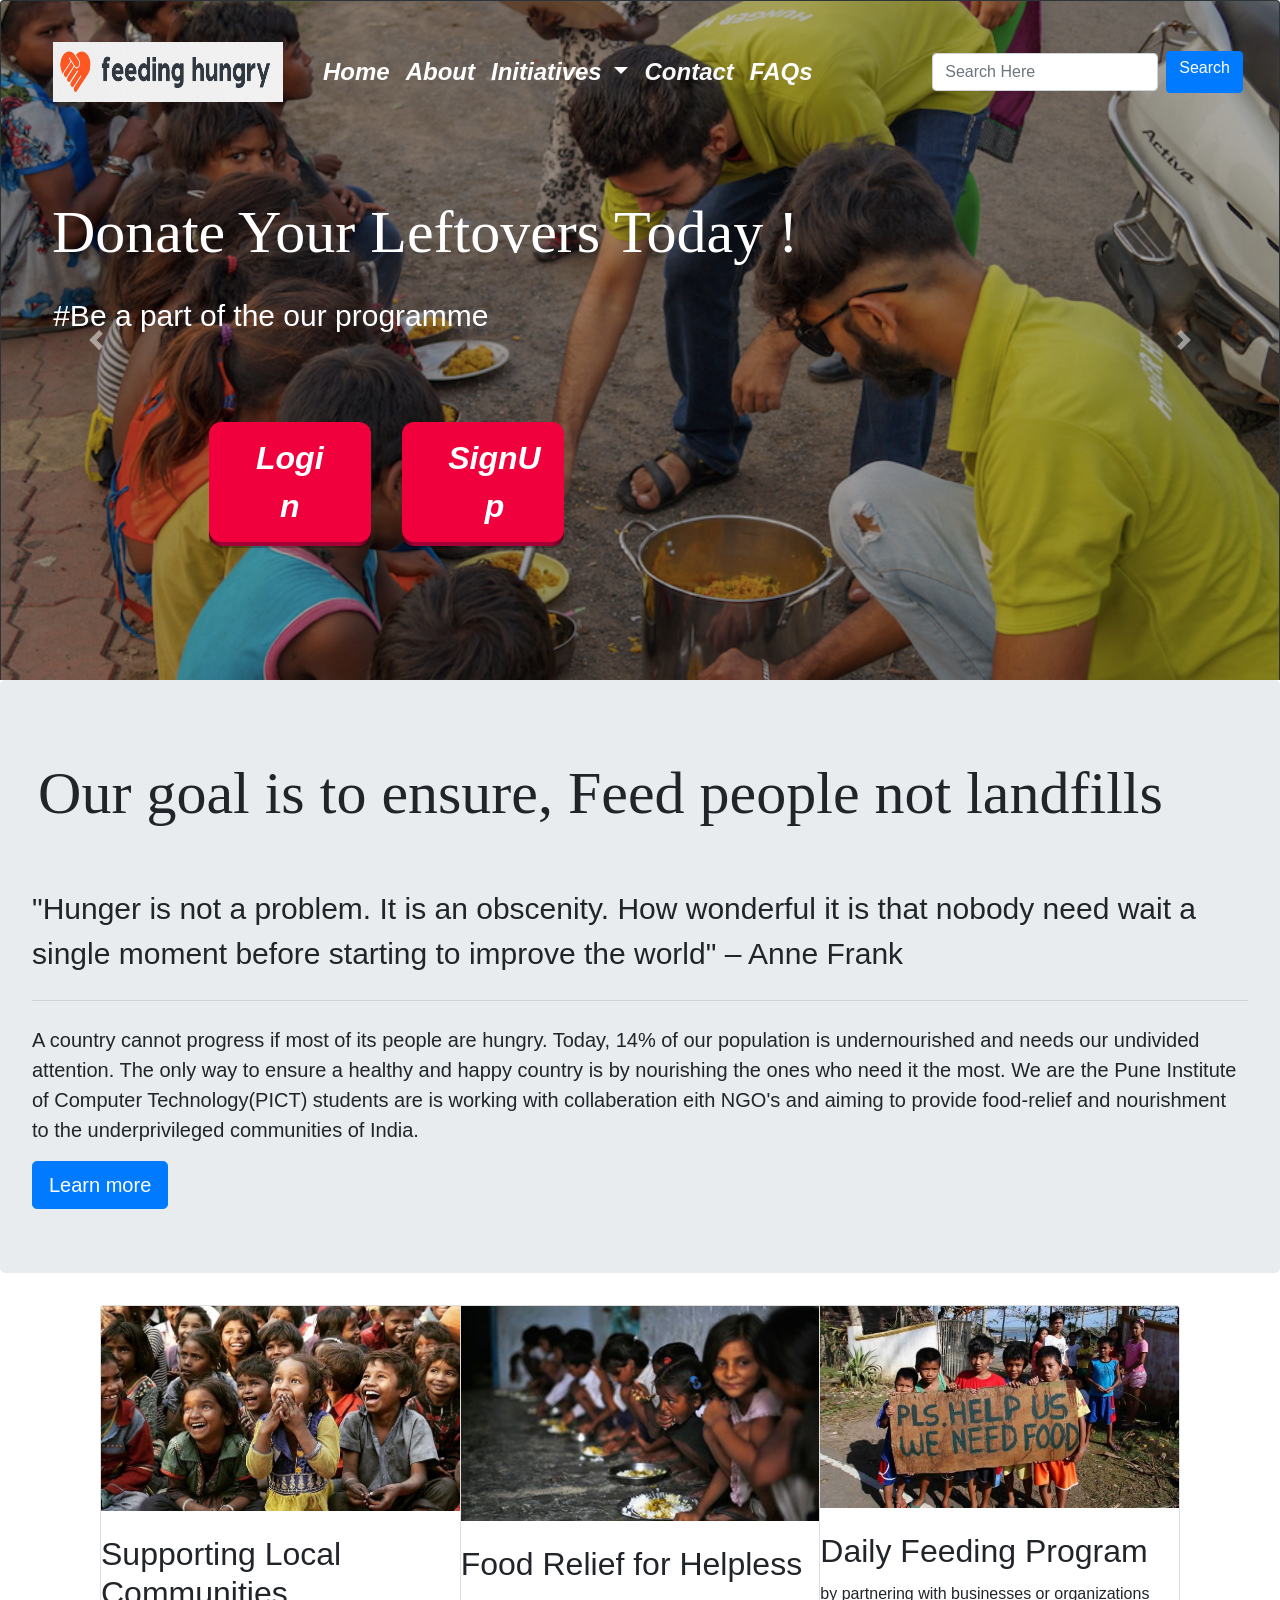
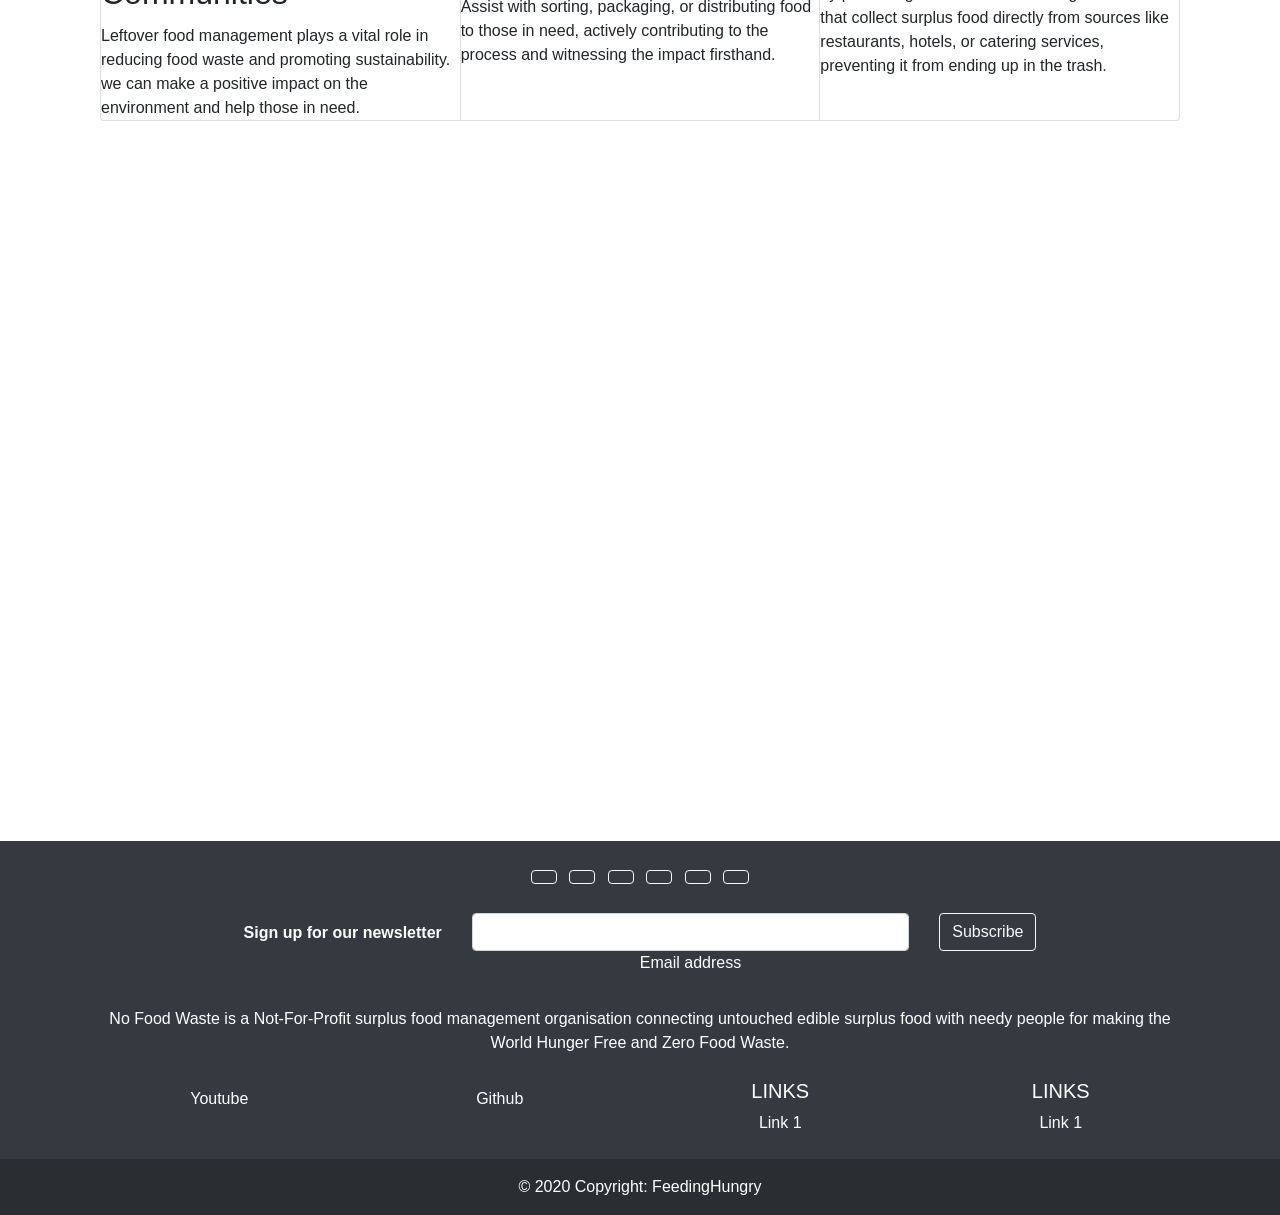
<file: index.htm>
<!doctype html>
<html lang="en">

<head>
    <!-- Required meta tags -->
    <meta charset="utf-8">
    <meta name="viewport" content="width=device-width, initial-scale=1, shrink-to-fit=no">
    <!-- Bootstrap CSS -->
    <link rel="stylesheet" href="https://cdn.jsdelivr.net/npm/bootstrap@4.1.3/dist/css/bootstrap.min.css" integrity="sha384-MCw98/SFnGE8fJT3GXwEOngsV7Zt27NXFoaoApmYm81iuXoPkFOJwJ8ERdknLPMO" crossorigin="anonymous">
    <link rel="stylesheet" href="styles6.css">
    <link rel="script" href="script.js">

    <title>FeedingHungry</title>
</head>

<body>
    <!-- old navbar -->
    <!-- Navbar -->
    <!-- adding images -->
    <div id="carouselExampleFade" class="carousel slide carousel-fade" data-ride="carousel">
        <div class="carousel-inner">
            <div class="carousel-item active ">
                <!-- <img class="d-block w-100 h-100 " src="images3/img10.jpg" alt="First slide ">
                <button type="button" class="btn btn-success">Login</button>
 -->
                <div class="card bg-dark text-white " style="max-width: 2000px;">
                    <img src="images3/img10.jpg " class="card-img e-100" alt="Stony Beach">
                    <div class="card-img-overlay" style="background-color: rgba(0, 0, 0, 0.3)">
                        <!-- new navbarr -->

                        <div class="navbar2">
                            <nav class="navbar navbar-expand-lg navbar-light   bg-transparent font-weight-bold text-white ">
                                <!-- Just an image -->
                                <!-- Just an image -->
                                <nav class="navbar navbar-light bg-transparent">
                                    <div class="container3">
                                        <a class="navbar-brand" href="#">
                                            <img src="images3/logo2.png" height="60" width="230" alt="MDB Logo" loading="lazy">
                                        </a>
                                    </div>
                                </nav>
                                <!-- <a class="navbar-brand" href="#">FeedingHungry</a> -->
                                <button class="navbar-toggler" type="button" data-toggle="collapse" data-target="#navbarSupportedContent" aria-controls="navbarSupportedContent" aria-expanded="false" aria-label="Toggle navigation">
                                        <span class="navbar-toggler-icon"></span>
                                    </button>
                                <div class="collapse navbar-collapse" id="navbarSupportedContent">
                                    <ul class="navbar-nav mr-auto">
                                        <li class="nav-item active">
                                            <a class="nav-link  text-white" href="#">
                                                    Home
                                                    <!-- <span class="sr-only">(current)</span> -->
                                                </a>
                                        </li>

                                        <li class="nav-item active">
                                            <a class="nav-link  text-white" href="about.htm" target="_self">About</a>
                                        </li>


                                        <li class="nav-item dropdown active">
                                            <a class="nav-link dropdown-toggle  text-white" href="#" id="navbarDropdown" role="button" data-toggle="dropdown" aria-haspopup="true" aria-expanded="false">
                                                    Initiatives
                                                </a>
                                            <div class="dropdown-menu" aria-labelledby="navbarDropdown">
                                                <a class="dropdown-item" href="aboutfutureplans.html" target="_self">Action Plan</a>
                                                <div class="dropdown-divider"></div>


                                                <a class="dropdown-item" href="benefitiary.html" target="_self">Beneficiary</a>
                                            </div>
                                        </li>
                                        <li class="nav-item active">
                                            <a class="nav-link text-light" href="#">Contact</a>
                                        </li>
                                        <li class="nav-item active">
                                            <a class="nav-link  text-white" href="faq.htm" target="_self">FAQs</a>
                                        </li>
                                    </ul>
                                    <div class="">
                                        <form class="form-inline my-2 my-lg-0">
                                            <input class="form-control mr-sm-2 " type="search" placeholder="Search Here" aria-label="Search ">
                                            <button type="button" class="btn btn-primary font-weight-bold font-weight-bold text-white">
                                                    <h6>Search</h6>
                                                </button>
                                            <!-- <button class="btn btn-outline-light my-2 my-sm-0 w-200 bg-warning" type="submit">Search</button> -->
                                        </form>
                                    </div>
                                </div>
                            </nav>
                        </div>
                        <br>
                        <br>
                        <p class="card-text">
                            <p class="card-text">
                                <div class="h1font">
                                    Donate Your Leftovers Today !
                                </div>
                            </p>
                        </p>
                        <p class="card-text">
                            <p class="card-text">
                                <div class="h2font">
                                    #Be a part of the our programme
                                </div>
                            </p>
                        </p>
                        <br>
                        <br>
                        <br>
                        <!-- adding buttons login and signup -->
                        <div class="buttons">
                            <!-- HTML !-->
                            <!-- HTML !-->
                            <button class="button-82-pushable" role="button ">
                                    <span class="button-82-shadow"></span>
                                    <span class="button-82-edge"></span>
                                    <span class="button-82-front text">
                                        <div class="login">
                                           <a href="login.html" target="_self"style="color: white;">Login</a> 
                                        </div>
                                    </span>
                                </button>
                            <button class="button-82-pushable" role="button">
                                    <span class="button-82-shadow"></span>
                                    <span class="button-82-edge"></span>
                                    <span class="button-82-front text">
                                        <div class="login2">
                                            <a href="signup.html" target="_self" style="color: white;">SignUp</a>
                                        </div>
                                    </span>
                                </button>
                        </div>
                    </div>
                </div>
            </div>
            <div class="carousel-item">
                <img class="d-block w-100" src="images3/img1.jpg" alt="Second slide">

            </div>
            <div class="carousel-item">
                <img class="d-block w-100" src="images3/img9.jpg" alt="Third slide">
            </div>
            <div class="carousel-item">
                <img class="d-block w-100" src="images3/img12.jpg" alt="Third slide">
            </div>
        </div>
        <a class="carousel-control-prev" href="#carouselExampleFade" role="button" data-slide="prev">
            <span class="carousel-control-prev-icon" aria-hidden="true"></span>
            <span class="sr-only">Previous</span>
        </a>
        <a class="carousel-control-next" href="#carouselExampleFade" role="button" data-slide="next">
            <span class="carousel-control-next-icon" aria-hidden="true"></span>
            <span class="sr-only">Next</span>
        </a>
    </div>
    <!-- cards at last -->
    <!-- text at middle -->
    <div class="jumbotron">
        <strong>
            <div class="fistline">
             Our goal is to ensure, Feed people not landfills
            </div>
               
            </strong>
        <br>
        <br>

        <div class="secondline">
            "Hunger is not a problem. It is an obscenity. How wonderful it is that nobody need wait a single moment before starting to improve the world" – Anne Frank
        </div>

        <hr class="my-4">
        <p class="paragraph">
            A country cannot progress if most of its people are hungry. Today, 14% of our population is undernourished and needs our undivided attention. The only way to ensure a healthy and happy country is by nourishing the ones who need it the most. We are the
            Pune Institute of Computer Technology(PICT) students are is working with collaberation eith NGO's and aiming to provide food-relief and nourishment to the underprivileged communities of India.
        </p>
        <a class="btn btn-primary btn-lg" href="#" role="button">Learn more</a>
    </div>



    <!-- new cards -->

    <div class="newcards">
        <div class="card-group ">
            <div class="card">
                <div class="card1">
                    <img class="card-img-top" src="images3/img5.jpg" alt="Card image cap">
                </div>
                <br>
                <div class="cardbody1">
                    <h2 class="card-title">Supporting Local Communities</h2>
                    <p class="card-text">Leftover food management plays a vital role in reducing food waste and promoting sustainability. we can make a positive impact on the environment and help those in need.</p>

                </div>
            </div>

            <div class="card">
                <div class="card1">
                    <img class="card-img-top" src="images3/img2.jpg" alt="Card image cap">
                </div>
                <br>
                <div class="cardbody2 ">
                    <h2 class="card-title">Food Relief for Helpless</h2>
                    <p class="card-text"> Assist with sorting, packaging, or distributing food to those in need, actively contributing to the process and witnessing the impact firsthand.</p>

                </div>
            </div>

            <div class="card">
                <div class="card1">
                    <img class="card-img-top" src="images3/img4.jpg" alt="Card image cap">
                </div>
                <br>
                <div class="cardbody3 ">
                    <h2 class="card-title">Daily Feeding Program</h2>
                    <p class="card-text"> by partnering with businesses or organizations that collect surplus food directly from sources like restaurants, hotels, or catering services, preventing it from ending up in the trash.</p>

                </div>
            </div>
        </div>





    </div>














    <!-- cards at last -->
    <!-- <div class="card-group">
        <div class="card">
            <div class="card1">
                <img class="card-img-top" src="images3/img5.jpg" alt="Card image cap">
            </div>

            <div class="card-body">
                <h3 class="card-title">Supporting Local Communities</h3>
                <p class="card-text">This is a wider card with supporting text below as a natural lead-in to additional content. This content is a little bit longer.</p>

            </div>
        </div>


        <div class="card">
            <div class="card2">
                <img class="card-img-top" src="images3/img1.jpg" alt="Card image cap">
            </div>

            <div class="card-body2">
                <h3 class="card-title">Food Relief for Helpless</h3>
                <p class="card-text">This is a wider card with supporting text below as a natural lead-in to additional content. This card has even longer content than the first to show that equal height action.</p>

            </div>
        </div>
    </div> -->
    <br>
    <br>
    <br>
    <br>
    <br>
    <br>
    <br>
    <br>
    <br>
    <br>
    <br>
    <br>
    <br>
    <br>
    <br>
    <br>
    <br>
    <br>
    <!-- //media elements -->

    <br>
    <br>
    <br>
    <br>
    <br>
    <br>
    <br>
    <br>
    <br>
    <br>
    <br>
    <br>
    <br>
    <br>
    <br>
    <br>
    <br>
    <br>
    <br>
    <br>
    <br>
    <!-- Optional JavaScript -->
    <!-- jQuery first, then Popper.js, then Bootstrap JS -->
    <script src="https://code.jquery.com/jquery-3.3.1.slim.min.js" integrity="sha384-q8i/X+965DzO0rT7abK41JStQIAqVgRVzpbzo5smXKp4YfRvH+8abtTE1Pi6jizo" crossorigin="anonymous"></script>
    <script src="https://cdn.jsdelivr.net/npm/popper.js@1.14.3/dist/umd/popper.min.js" integrity="sha384-ZMP7rVo3mIykV+2+9J3UJ46jBk0WLaUAdn689aCwoqbBJiSnjAK/l8WvCWPIPm49" crossorigin="anonymous"></script>
    <script src="https://cdn.jsdelivr.net/npm/bootstrap@4.1.3/dist/js/bootstrap.min.js" integrity="sha384-ChfqqxuZUCnJSK3+MXmPNIyE6ZbWh2IMqE241rYiqJxyMiZ6OW/JmZQ5stwEULTy" crossorigin="anonymous"></script>
</body>
<!-- Footer -->
<footer class="bg-dark text-center text-white">
    <!-- Grid container -->
    <div class="container p-4">
        <!-- Section: Social media -->
        <section class="mb-4">
            <!-- Facebook -->
            <a class="btn btn-outline-light btn-floating m-1" href="#!" role="button">
                <i class="fab fa-facebook-f">
                    </i
        >
                </a>
                <!-- Twitter -->
                <a class="btn btn-outline-light btn-floating m-1" href="#!" role="button">
                    <i class="fab fa-twitter">
                    </i
        >
                </a>
                <!-- Google -->
                <a class="btn btn-outline-light btn-floating m-1" href="#!" role="button">
                    <i class="fab fa-google">
                    </i
        >
                </a>
                <!-- Instagram -->
                <a class="btn btn-outline-light btn-floating m-1" href="#!" role="button">
                    <i class="fab fa-instagram">
                    </i
        >
                </a>
                <!-- Linkedin -->
                <a class="btn btn-outline-light btn-floating m-1" href="#!" role="button">
                    <i class="fab fa-linkedin-in">
                    </i
        >
                </a>
                <!-- Github -->
                <a class="btn btn-outline-light btn-floating m-1" href="#!" role="button">
                    <i class="fab fa-github">
                    </i
        >
                </a>
            </section>
            <!-- Section: Social media -->
            <!-- Section: Form -->
            <section class="">
                <form action="">
                    <!--Grid row-->
                    <div class="row d-flex justify-content-center">
                        <!--Grid column-->
                        <div class="col-auto">
                            <p class="pt-2">
                                <strong>Sign up for our newsletter</strong>
                            </p>
                        </div>
                        <!--Grid column-->
                        <!--Grid column-->
                        <div class="col-md-5 col-12">
                            <!-- Email input -->
                            <div class="form-outline form-white mb-4">
                                <input type="email" id="form5Example21" class="form-control">
                                <label class="form-label" for="form5Example21">Email address</label>
                            </div>
                        </div>
                        <!--Grid column-->
                        <!--Grid column-->
                        <div class="col-auto">
                            <!-- Submit button -->
                            <button type="submit" class="btn btn-outline-light mb-4">
                                Subscribe
                            </button>
                        </div>
                        <!--Grid column-->
                    </div>
                    <!--Grid row-->
                </form>
            </section>
            <!-- Section: Form -->
            <!-- Section: Text -->
            <section class="mb-4">
                <p>
                    No Food Waste is a Not-For-Profit surplus food management organisation connecting untouched edible surplus food with needy people for making the World Hunger Free and Zero Food Waste.
                </p>
            </section>
            <!-- Section: Text -->
            <!-- Section: Links -->
            <section class="">
                <!--Grid row-->
                <div class="row">
                    <!--Grid column-->
                    <div class="col-lg-3 col-md-6 mb-4 mb-md-0">
                        <h5 class="text-uppercase"></h5>
                        <ul class="list-unstyled mb-0">
                            <li>
                                <a href="https://youtube.com/@SandeepMilake" class="text-white">Youtube</a>
                            </li>
                            <!-- <li>
                            <a href="#!" class="text-white">Link 2</a>
                        </li>
                        <li>
                            <a href="#!" class="text-white">Link 3</a>
                        </li>
                        <li>
                            <a href="#!" class="text-white">Link 4</a>
                        </li> -->
                        </ul>
                    </div>
                    <!--Grid column-->
                    <!--Grid column-->
                    <div class="col-lg-3 col-md-6 mb-4 mb-md-0">
                        <h5 class="text-uppercase"></h5>
                        <ul class="list-unstyled mb-0">
                            <li>
                                <a href="https://github.com/MilakeSandeep/Food_donation_Web" class="text-white">Github</a>
                            </li>
                            <!-- <li>
                            <a href="#!" class="text-white">Link 2</a>
                        </li>
                        <li>
                            <a href="#!" class="text-white">Link 3</a>
                        </li>
                        <li>
                            <a href="#!" class="text-white">Link 4</a>
                        </li> -->
                        </ul>
                    </div>
                    <!--Grid column-->
                    <!--Grid column-->
                    <div class="col-lg-3 col-md-6 mb-4 mb-md-0">
                        <h5 class="text-uppercase">Links</h5>
                        <ul class="list-unstyled mb-0">
                            <li>
                                <a href="#!" class="text-white">Link 1</a>
                            </li>
                            <!-- <li>
                            <a href="#!" class="text-white">Link 2</a>
                        </li>
                        <li>
                            <a href="#!" class="text-white">Link 3</a>
                        </li>
                        <li>
                            <a href="#!" class="text-white">Link 4</a>
                        </li> -->
                        </ul>
                    </div>
                    <!--Grid column-->
                    <!--Grid column-->
                    <div class="col-lg-3 col-md-6 mb-4 mb-md-0">
                        <h5 class="text-uppercase">Links</h5>
                        <ul class="list-unstyled mb-0">
                            <li>
                                <a href="#!" class="text-white">Link 1</a>
                            </li>
                            <!-- <li>
                            <a href="#!" class="text-white">Link 2</a>
                        </li>
                        <li>
                            <a href="#!" class="text-white">Link 3</a>
                        </li>
                        <li>
                            <a href="#!" class="text-white">Link 4</a> -->
                        </li>
                    </ul>
                </div>
                <!--Grid column-->
            </div>
            <!--Grid row-->
        </section>
        <!-- Section: Links -->
    </div>
    <!-- Grid container -->
    <!-- Copyright -->
    <div class="text-center p-3" style="background-color: rgba(0, 0, 0, 0.2);">
        © 2020 Copyright:
        <a class="text-white" href="https://mdbootstrap.com/">FeedingHungry</a>
    </div>
    <!-- Copyright -->
</footer>
<!-- Footer -->
</html>
</file>
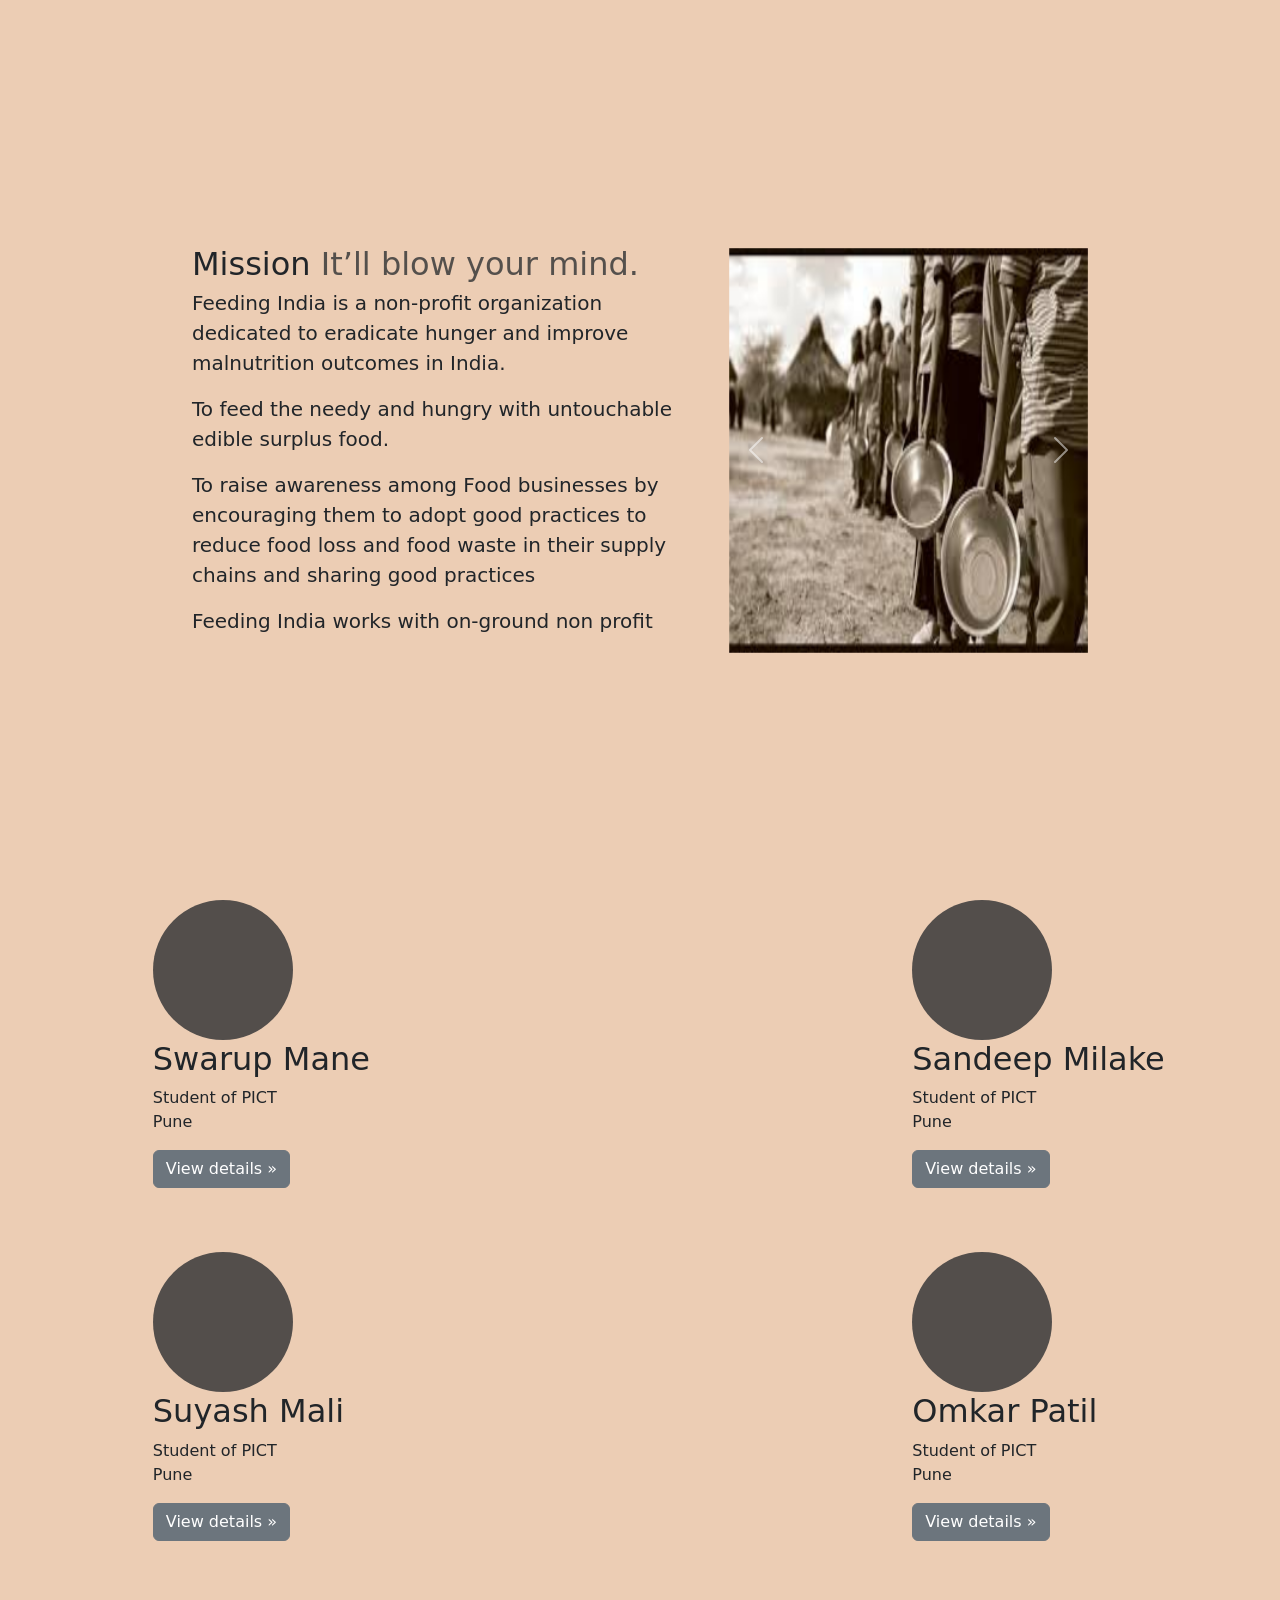
<file: about.htm>
<!doctype html>
<html lang="en">

<head>
    <meta charset="utf-8">
    <meta name="viewport" content="width=device-width, initial-scale=1">
    <title>Bootstrap demo</title>
    <link href="https://cdn.jsdelivr.net/npm/bootstrap@5.3.0-alpha3/dist/css/bootstrap.min.css" rel="stylesheet" integrity="sha384-KK94CHFLLe+nY2dmCWGMq91rCGa5gtU4mk92HdvYe+M/SXH301p5ILy+dN9+nJOZ" crossorigin="anonymous">
    <link rel="stylesheet" href="man.css">
</head>

<body>



    <div class="change1">
        <div class="change">
            <div class="row featurette my-4 ">
                <div class="col-md-7">
                    <h2 class="featurette-heading fw-normal lh-1">Mission <span class="text-body-secondary">It’ll blow
                            your mind.</span></h2>
                    <p class="lead">
                        Feeding India is a non-profit organization dedicated to eradicate hunger and improve malnutrition outcomes in India.</p>

                    <p class="lead">
                        To feed the needy and hungry with untouchable edible surplus food.
                    </p>

                    <p class="lead">To raise awareness among Food businesses by encouraging them to adopt good practices to reduce food loss and food waste in their supply chains and sharing good practices </p>

                    <p class="lead">Feeding India works with on-ground non profit </p>

                </div>
                <div class="col-md-5">

                    <!-- adding slide -->
                    <div class="change3">
                        <div id="carouselExampleFade" class="carousel slide carousel-fade">
                            <div class="carousel-inner">
                                <div class="carousel-item active">
                                    <img src="images3/about4.jpeg" class="d-block w-100 img-fluid " alt="...">
                                </div>
                                <div class="carousel-item">
                                    <img src="images3/about2.jpeg" class="d-block w-100 img-fluid" alt="...">
                                </div>
                                <div class="carousel-item">
                                    <img src="images3/about3.jpeg" class="d-block w-100 img-fluid" alt="...">
                                </div>
                            </div>
                            <button class="carousel-control-prev" type="button" data-bs-target="#carouselExampleFade" data-bs-slide="prev">
                                <span class="carousel-control-prev-icon" aria-hidden="true"></span>
                                <span class="visually-hidden">Previous</span>
                            </button>
                            <button class="carousel-control-next" type="button" data-bs-target="#carouselExampleFade" data-bs-slide="next">
                                <span class="carousel-control-next-icon" aria-hidden="true"></span>
                                <span class="visually-hidden">Next</span>
                            </button>
                        </div>
                    </div>
                </div>
            </div>
        </div>

    </div>

    <!-- about team 1-->
    <div class="chage5 ">
        <div class="change4 ">
            <div class="container marketing">

                <!-- Three columns of text below the carousel -->
                <div class="row">
                    <div class="col-lg-4">
                        <svg class="bd-placeholder-img rounded-circle" width="140" height="140" xmlns="http://www.w3.org/2000/svg" role="img" aria-label="Placeholder" preserveAspectRatio="xMidYMid slice" focusable="false">
                            <title>Placeholder</title>
                            <rect width="100%" height="100%" fill="var(--bs-secondary-color)"></rect>
                        </svg>
                        <h2 class="fw-normal">Swarup Mane</h2>
                        <p>Student of PICT <br> Pune </p>
                        <p><a class="btn btn-secondary" href="#">View details »</a></p>
                    </div>
                    <!-- /.col-lg-4 -->
                    <div class="col-lg-4">
                        <svg class="bd-placeholder-img rounded-circle" width="140" height="140" xmlns="http://www.w3.org/2000/svg" role="img" aria-label="Placeholder" preserveAspectRatio="xMidYMid slice" focusable="false">
                            <title>Placeholder</title>
                            <rect width="100%" height="100%" fill="var(--bs-secondary-color)"></rect>
                        </svg>
                        <h2 class="fw-normal">Sandeep Milake</h2>
                        <p>Student of PICT <br> Pune </p>
                        <p><a class="btn btn-secondary" href="#">View details »</a></p>
                    </div>
                    <!-- /.col-lg-4 -->

                </div>
                <!-- /.row -->
            </div>

            <!-- about team 2 -->

            <div class="container marketing my-5 ">

                <!-- Three columns of text below the carousel -->
                <div class="row">
                    <div class="col-lg-4">
                        <svg class="bd-placeholder-img rounded-circle" width="140" height="140" xmlns="http://www.w3.org/2000/svg" role="img" aria-label="Placeholder" preserveAspectRatio="xMidYMid slice" focusable="false">
                            <title>Placeholder</title>
                            <rect width="100%" height="100%" fill="var(--bs-secondary-color)"></rect>
                        </svg>
                        <h2 class="fw-normal">Suyash Mali</h2>
                        <p>Student of PICT <br> Pune </p>

                        <p><a class="btn btn-secondary" href="#">View details »</a></p>
                    </div>
                    <!-- /.col-lg-4 -->
                    <div class="col-lg-4">
                        <svg class="bd-placeholder-img rounded-circle" width="140" height="140" xmlns="http://www.w3.org/2000/svg" role="img" aria-label="Placeholder" preserveAspectRatio="xMidYMid slice" focusable="false">
                            <title>Placeholder</title>
                            <rect width="100%" height="100%" fill="var(--bs-secondary-color)">
                                
                            </rect>

                            
                            
                        </svg>
                        <h2 class="fw-normal">Omkar Patil</h2>
                        <p>Student of PICT <br> Pune </p>
                        <p><a class="btn btn-secondary" href="#">View details »</a></p>
                    </div>
                    <!-- /.col-lg-4 -->
                </div>
                <!-- /.row -->

            </div>
        </div>
    </div>




    <!-- bootstrap js -->
    <script src="https://cdn.jsdelivr.net/npm/bootstrap@5.3.0-alpha3/dist/js/bootstrap.bundle.min.js" integrity="sha384-ENjdO4Dr2bkBIFxQpeoTz1HIcje39Wm4jDKdf19U8gI4ddQ3GYNS7NTKfAdVQSZe" crossorigin="anonymous"></script>
</body>

</html>
</file>
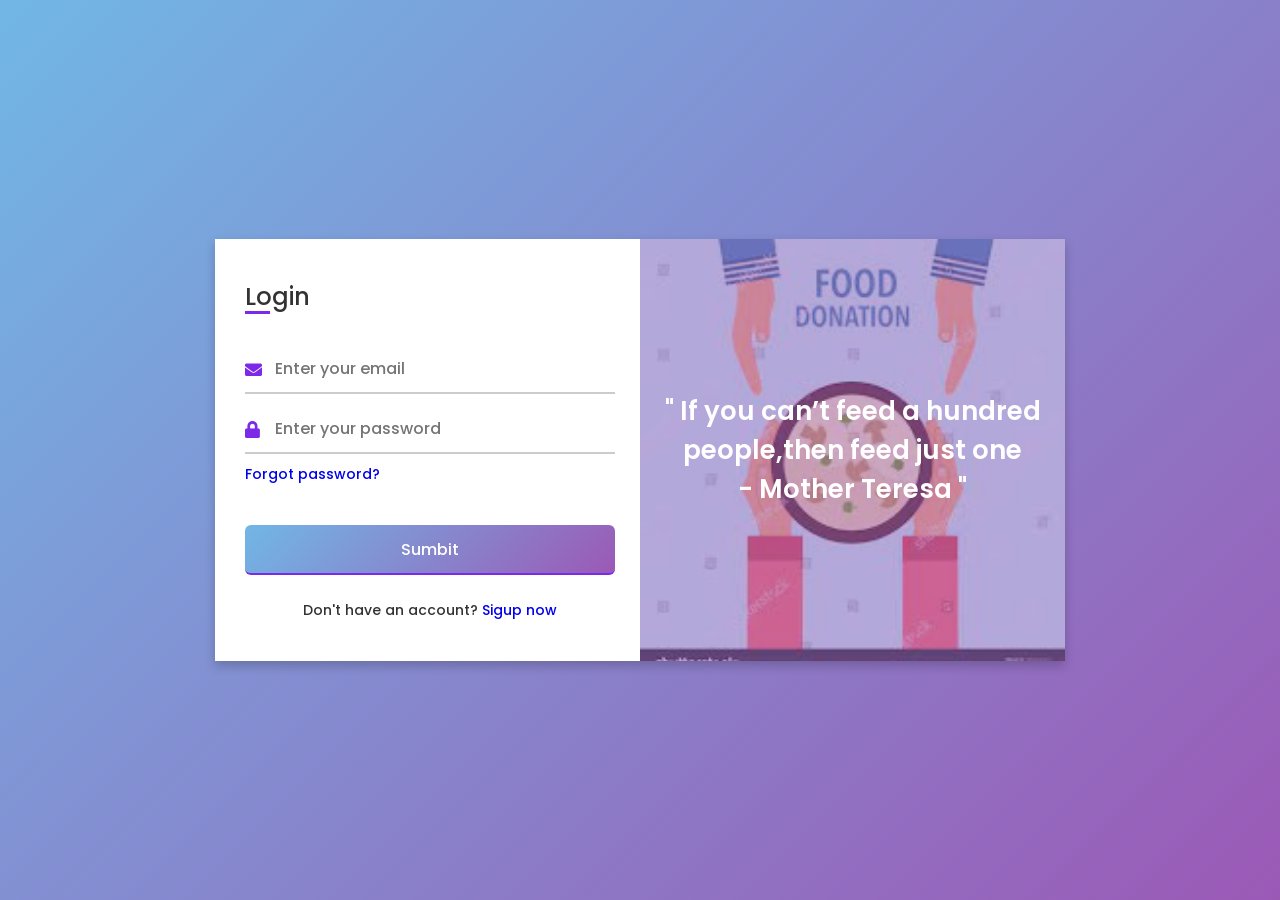
<file: login.html>
<!DOCTYPE html>
<!-- Coding by CodingNepal | www.codingnepalweb.com-->
<html lang="en" dir="ltr">

<head>
    <meta charset="UTF-8">
    <title> Login and Registration Form in HTML & CSS | CodingLab </title>
    <link rel="stylesheet" href="styleLogin.css">
    <!-- Fontawesome CDN Link -->
    <link rel="stylesheet" href="https://cdnjs.cloudflare.com/ajax/libs/font-awesome/5.15.3/css/all.min.css">
    <meta name="viewport" content="width=device-width, initial-scale=1.0">
</head>

<body>
    <div class="container">
        <input type="checkbox" id="flip">
        <div class="cover">
            <div class="front">
                <img src="images3/download.jpg" alt="">
                <div class="text">
                    <span class="text-1">" If you can’t feed a hundred people,then feed just one<br> - Mother Teresa "</span>
                </div>
            </div>
            <div class="back">
                <!--<img class="backImg" src="images/backImg.jpg" alt="">-->
                <div class="text">
                    <span class="text-1">Complete miles of journey <br> with one step</span>
                    <span class="text-2">Let's get started</span>
                </div>
            </div>
        </div>
        <div class="forms">
            <div class="form-content">
                <div class="login-form">
                    <div class="title">Login</div>
                    <form action="#">
                        <div class="input-boxes">
                            <div class="input-box">
                                <i class="fas fa-envelope"></i>
                                <input type="text" placeholder="Enter your email" required>
                            </div>
                            <div class="input-box">
                                <i class="fas fa-lock"></i>
                                <input type="password" placeholder="Enter your password" required>
                            </div>
                            <div class="text"><a href="#">Forgot password?</a></div>
                            <div class="button input-box">
                                <input type="submit" value="Sumbit">
                            </div>
                            <div class="text sign-up-text">Don't have an account? <label for="flip"><a href="signup.html"> Sigup now</a></label></div>
                        </div>
                    </form>
                </div>
                <!-- <div class="signup-form">
                    <div class="title">Signup</div>
                    <form action="#">
                        <div class="input-boxes">
                            <div class="input-box">
                                <i class="fas fa-user"></i>
                                <input type="text" placeholder="Enter your name" required>
                            </div>
                            <div class="input-box">
                                <i class="fas fa-envelope"></i>
                                <input type="text" placeholder="Enter your email" required>
                            </div>
                            <div class="input-box">
                                <i class="fas fa-lock"></i>
                                <input type="password" placeholder="Enter your password" required>
                            </div>
                            <div class="button input-box">
                                <input type="submit" value="Sumbit">
                            </div>
                            <div class="text sign-up-text">Already have an account? <label for="flip">Login now</label></div>
                        </div>
                    </form>
                </div> -->
            </div>
        </div>
    </div>
</body>

</html>
</file>
<file: styles6.css>
.carousel-inner {
            height: 680px;
        }
        
        .card-group {
            height: 200px;
            margin-left: 100px;
            margin-right: 100px;
        }
        
        .hr {
            width: 500px;
            color: chocolate;
        }
        
        .bg-dark text-center text-white {
            height: 5px;
        }
        
        .carousel-item active {
            height: 613px;
            width: 1000px;
        }
        
        .buttons {
            font-style: italic;
            font-weight: 200;
            font-size: large;
            box-shadow: black;
            size: 500px;
            margin-left: 13%;
        }
        
        .h1font {
            font-family: cursive;
            font-weight: 300;
            font-size: 60px;
            font-style: normal;
            font-weight: 1000px;
            margin-left: 2.5%;
            margin-top: 0.3%;
            font-variant: initial;
            text-shadow: 500%;
            text-shadow: blueviolet;
        }
        
        .h2font {
            font-family: 'Lucida Sans', 'Lucida Sans Regular', 'Lucida Grande', 'Lucida Sans Unicode', Geneva, Verdana, sans-serif;
            font-size: 30px;
            font-weight: lighter;
            margin-left: 2.6%;
            margin-top: 1.2%;
        }
        
        .navbar2 {
            background-color: transparent;
            font-style: italic;
            /* color: white; */
            color: white;
            font-size: x-large;
            font-weight: 0;
            text-shadow: dark;
        }
        
        .container3 {
            margin-left: 0%;
            margin-right: 100%;
        }
        /* CSS */
        
        .button-82-pushable {
            position: relative;
            margin-left: 2.5%;
            border: none;
            background: transparent;
            padding: 0;
            cursor: pointer;
            outline-offset: 4px;
            transition: filter 250ms;
            user-select: none;
            -webkit-user-select: none;
            touch-action: manipulation;
            width: 15%;
            height: 1%;
        }
        
        .button-82-shadow {
            position: absolute;
            top: 0;
            left: 0;
            width: 100%;
            height: 100%;
            border-radius: 12px;
            background: hsl(0deg 0% 0% / 0.25);
            will-change: transform;
            transform: translateY(2px);
            transition: transform 600ms cubic-bezier(.3, .7, .4, 1);
        }
        
        .button-82-edge {
            position: absolute;
            top: 0;
            left: 0;
            width: 100%;
            height: 100%;
            border-radius: 12px;
            background: linear-gradient( to left, hsl(340deg 100% 16%) 0%, hsl(340deg 100% 32%) 8%, hsl(340deg 100% 32%) 92%, hsl(340deg 100% 16%) 100%);
        }
        
        .button-82-front {
            display: block;
            position: relative;
            padding: 12px 27px;
            border-radius: 12px;
            font-size: 5rem;
            color: white;
            background: hsl(345deg 100% 47%);
            will-change: transform;
            transform: translateY(-4px);
            transition: transform 600ms cubic-bezier(.3, .7, .4, 1);
        }
        
        @media (min-width: 768px) {
            .button-82-front {
                font-size: 1.25rem;
                padding: 12px 42px;
            }
        }
        
        .button-82-pushable:hover {
            filter: brightness(110%);
            -webkit-filter: brightness(110%);
        }
        
        .button-82-pushable:hover .button-82-front {
            transform: translateY(-6px);
            transition: transform 250ms cubic-bezier(.3, .7, .4, 1.5);
        }
        
        .button-82-pushable:active .button-82-front {
            transform: translateY(-2px);
            transition: transform 34ms;
        }
        
        .button-82-pushable:hover .button-82-shadow {
            transform: translateY(4px);
            transition: transform 250ms cubic-bezier(.3, .7, .4, 1.5);
        }
        
        .button-82-pushable:active .button-82-shadow {
            transform: translateY(1px);
            transition: transform 34ms;
        }
        
        .button-82-pushable:focus:not(:focus-visible) {
            outline: none;
        }
        
        .login {
            font-family: Arial, Helvetica, sans-serif;
            font-style: italic;
            font-weight: 750;
            font-size: xx-large;
        }
        
        .fistline {
            font-family: cursive;
            font-weight: 300;
            font-size: 60px;
            font-style: normal;
            font-weight: 1000px;
            margin-left: 0.5%;
            margin-top: 0.3%;
            font-variant: initial;
            text-shadow: 500%;
            text-shadow: blueviolet;
        }
        
        .secondline {
            font-family: 'Lucida Sans', 'Lucida Sans Regular', 'Lucida Grande', 'Lucida Sans Unicode', Geneva, Verdana, sans-serif;
            font-weight: 100;
            font-size: 30px;
        }
        
        .paragraph {
            font-size: 20px;
        }
        
        .login2 {
            color: white;
            width: 130%;
            height: 3%;
            font-family: Arial, Helvetica, sans-serif;
            font-style: italic;
            font-weight: 750;
            font-size: xx-large;
            color: white;
        }
</file>
<file: man.css>
/*  to make alignment of miission */

body {
    background-color: #ECCDB4;
}

.change1 {
    height: 100vh;
    display: flex !important;
    justify-content: center;
    align-items: center;
}

@media screen and (max-width:500px) {
    .change1 {
        height: 110vh !important;
    }
    .change3 {
        display: flex !important;
        justify-content: center;
    }
}

.change {
    width: 70vw !important;
}

img {
    height: 45vh !important;
}


/* space between team mem */

.row {
    display: flex !important;
    justify-content: space-between;
}


/* to fit team mem in center */

.change4 {
    margin: 0px 0px 0px 11vw !important;
}
</file>
<file: styleLogin.css>
/* Google Font Link */

@import url('https://fonts.googleapis.com/css2?family=Poppins:wght@200;300;400;500;600;700&display=swap');
* {
    margin: 0;
    padding: 0;
    box-sizing: border-box;
    font-family: "Poppins", sans-serif;
}

body {
    min-height: 100vh;
    display: flex;
    align-items: center;
    justify-content: center;
    background: linear-gradient(135deg, #71b7e6, #9b59b6);
    padding: 30px;
}

.container {
    position: relative;
    max-width: 850px;
    width: 100%;
    background: #fff;
    padding: 40px 30px;
    box-shadow: 0 5px 10px rgba(0, 0, 0, 0.2);
    perspective: 2700px;
}

.container .cover {
    position: absolute;
    top: 0;
    left: 50%;
    height: 100%;
    width: 50%;
    z-index: 98;
    transition: all 1s ease;
    transform-origin: left;
    transform-style: preserve-3d;
}

.container #flip:checked~.cover {
    transform: rotateY(-180deg);
}

.container .cover .front,
.container .cover .back {
    position: absolute;
    top: 0;
    left: 0;
    height: 100%;
    width: 100%;
}

.cover .back {
    transform: rotateY(180deg);
    backface-visibility: hidden;
}

.container .cover::before,
.container .cover::after {
    content: '';
    position: absolute;
    height: 100%;
    width: 100%;
    background: #9b59b6;
    opacity: 0.5;
    z-index: 12;
}

.container .cover::after {
    opacity: 0.3;
    transform: rotateY(180deg);
    backface-visibility: hidden;
}

.container .cover img {
    position: absolute;
    height: 100%;
    width: 100%;
    object-fit: cover;
    z-index: 10;
}

.container .cover .text {
    position: absolute;
    z-index: 130;
    height: 100%;
    width: 100%;
    display: flex;
    flex-direction: column;
    align-items: center;
    justify-content: center;
}

.cover .text .text-1,
.cover .text .text-2 {
    font-size: 26px;
    font-weight: 600;
    color: #fff;
    text-align: center;
}

.cover .text .text-2 {
    font-size: 15px;
    font-weight: 500;
}

.container .forms {
    height: 100%;
    width: 100%;
    background: #fff;
}

.container .form-content {
    display: flex;
    align-items: center;
    justify-content: space-between;
}

.form-content .login-form,
.form-content .signup-form {
    width: calc(100% / 2 - 25px);
}

.forms .form-content .title {
    position: relative;
    font-size: 24px;
    font-weight: 500;
    color: #333;
}

.forms .form-content .title:before {
    content: '';
    position: absolute;
    left: 0;
    bottom: 0;
    height: 3px;
    width: 25px;
    background: #7d2ae8;
}

.forms .signup-form .title:before {
    width: 20px;
}

.forms .form-content .input-boxes {
    margin-top: 30px;
}

.forms .form-content .input-box {
    display: flex;
    align-items: center;
    height: 50px;
    width: 100%;
    margin: 10px 0;
    position: relative;
}

.form-content .input-box input {
    height: 100%;
    width: 100%;
    outline: none;
    border: none;
    padding: 0 30px;
    font-size: 16px;
    font-weight: 500;
    border-bottom: 2px solid rgba(0, 0, 0, 0.2);
    transition: all 0.3s ease;
}

.form-content .input-box input:focus,
.form-content .input-box input:valid {
    border-color: #7d2ae8;
}

.form-content .input-box i {
    position: absolute;
    color: #7d2ae8;
    font-size: 17px;
}

.forms .form-content .text {
    font-size: 14px;
    font-weight: 500;
    color: #333;
}

.forms .form-content .text a {
    text-decoration: none;
}

.forms .form-content .text a:hover {
    text-decoration: underline;
}

.forms .form-content .button {
    color: #fff;
    margin-top: 40px;
}

.forms .form-content .button input {
    color: #fff;
    background: linear-gradient(135deg, #71b7e6, #9b59b6);
    border-radius: 6px;
    padding: 0;
    cursor: pointer;
    transition: all 0.4s ease;
}

.forms .form-content .button input:hover {
    background: linear-gradient(135deg, #71b7e6, #9b59b6);
}

.forms .form-content label {
    color: #5b13b9;
    cursor: pointer;
}

.forms .form-content label:hover {
    text-decoration: underline;
}

.forms .form-content .login-text,
.forms .form-content .sign-up-text {
    text-align: center;
    margin-top: 25px;
}

.container #flip {
    display: none;
}

@media (max-width: 730px) {
    .container .cover {
        display: none;
    }
    .form-content .login-form,
    .form-content .signup-form {
        width: 100%;
    }
    .form-content .signup-form {
        display: none;
    }
    .container #flip:checked~.forms .signup-form {
        display: block;
    }
    .container #flip:checked~.forms .login-form {
        display: none;
    }
}
</file>
